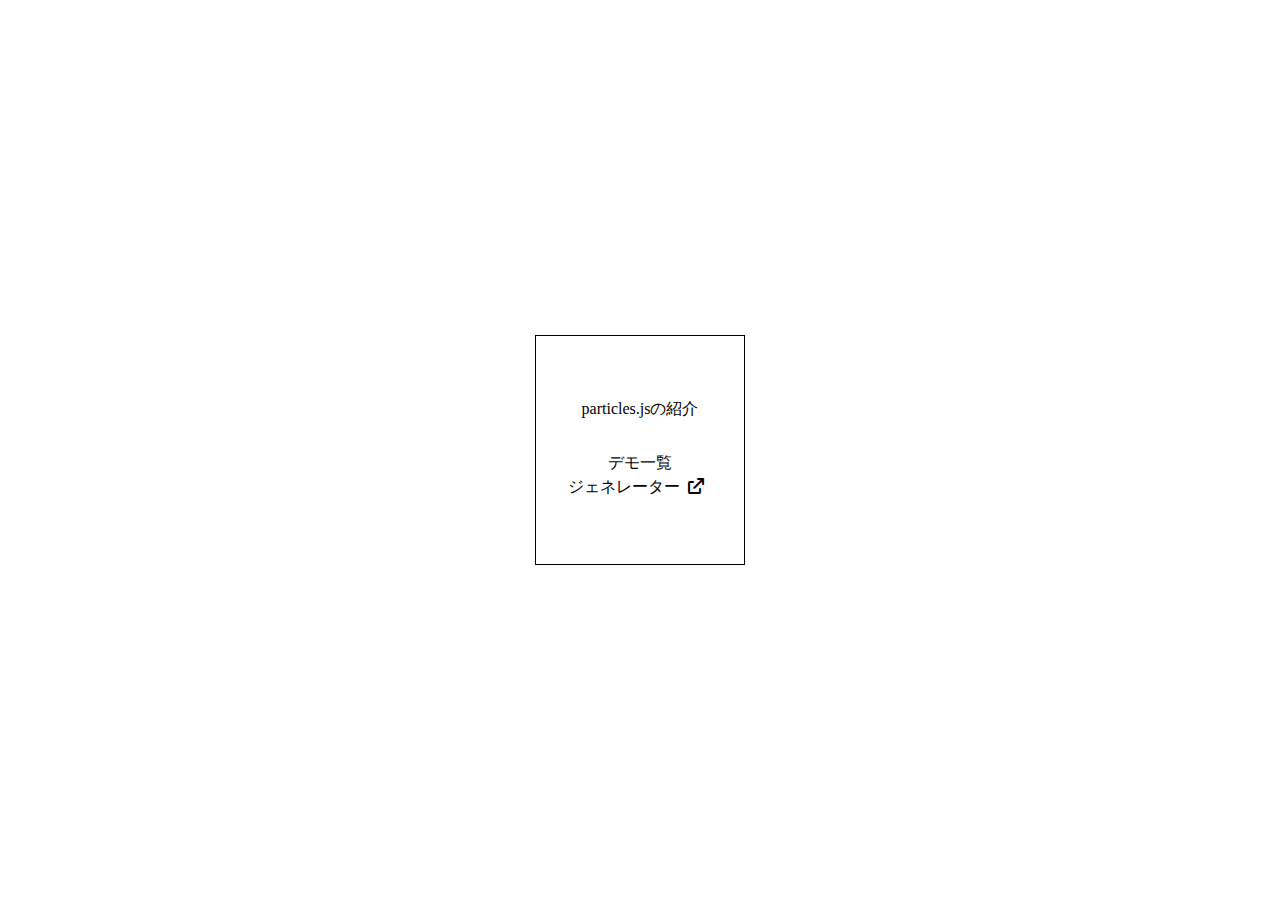
<file: index.html>
<!DOCTYPE html>
<html lang="en">
<head>
    <meta charset="UTF-8">
    <meta name="viewport" content="width=device-width, initial-scale=1.0">
    <title>デモ一覧</title>
    <link rel="stylesheet" href="https://cdnjs.cloudflare.com/ajax/libs/font-awesome/6.0.0-beta3/css/all.min.css">
    <link rel="stylesheet" type="text/css" href="common/css/destyle.css">
    <link rel="stylesheet" type="text/css" href="common/css/base.css">
</head>
<body>
    <div class="top-wrapper">
        <div class="box-area">
            <h1 class="page-title">particles.jsの紹介</h1>
            <ul class="link-area">
                <li><a href="demo/index.html">デモ一覧</a></li>
                <li><a href="https://vincentgarreau.com/particles.js/" target="_blank">ジェネレーター<i class="fa-solid fa-arrow-up-right-from-square fa-space"></i></a></li>
            </ul>
        </div>
    </div>
</body>
</html>
</file>
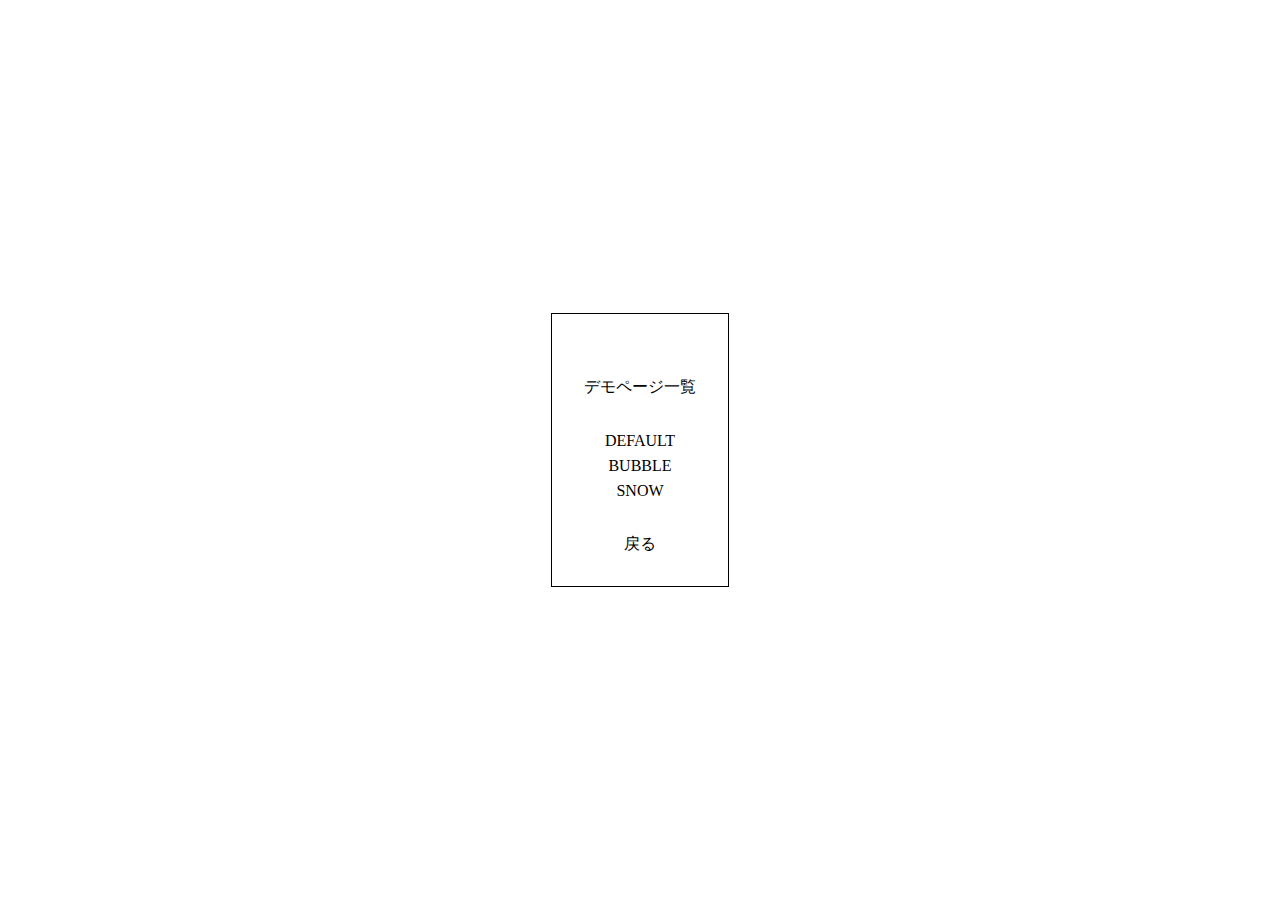
<file: demo/index.html>
<!DOCTYPE html>
<html lang="en">
<head>
    <meta charset="UTF-8">
    <meta name="viewport" content="width=device-width, initial-scale=1.0">
    <title>デモ一覧</title>
    <link rel="stylesheet" type="text/css" href="../common/css/destyle.css">
    <link rel="stylesheet" type="text/css" href="../common/css/base.css">
    <link rel="stylesheet" type="text/css" href="../common/css/base.css">
</head>
<body>
    <div class="top-wrapper">
        <div class="box-area">
            <h1 class="page-title">デモページ一覧</h1>
            <ul class="link-area">
                <li><a href="default.html">DEFAULT</a></li>
                <li><a href="bubble.html">BUBBLE</a></li>
                <li><a href="snow.html">SNOW</a></li>
            </ul>
            <a class="totop" href="../index.html">戻る</a>
        </div>
    </div>
</body>
</html>
</file>
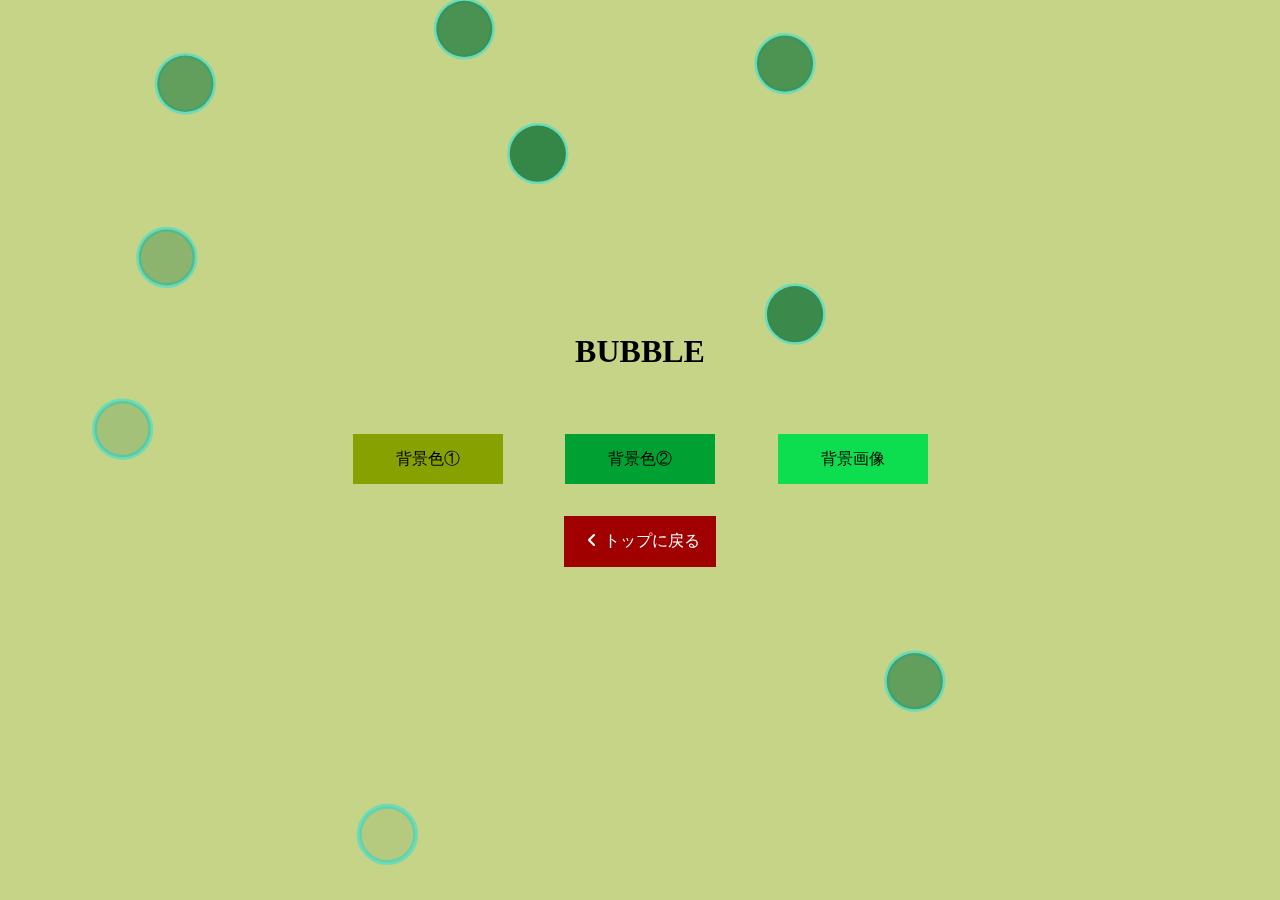
<file: demo/bubble.html>
<!DOCTYPE html>
<html lang="en">
<head>
    <meta charset="UTF-8">
    <meta name="viewport" content="width=device-width, initial-scale=1.0">
    <title>デモページ</title>
    <link rel="stylesheet" href="https://cdnjs.cloudflare.com/ajax/libs/font-awesome/6.0.0-beta3/css/all.min.css">
    <link rel="stylesheet" type="text/css" href="../common/css/destyle.css">
    <link rel="stylesheet" type="text/css" href="../common/css/base.css">
    <link rel="stylesheet" type="text/css" href="../common/css/demo.css">
</head>
</head>
<body>
    <div id="particles-js"></div>
    <div id="wrapper">
        <h1 class="page-title">BUBBLE</h1>
        <div class="button-area">
            <button id="change-bg-button01" class="button button01">背景色①</button>
            <button id="change-bg-button02" class="button button02">背景色②</button>
            <button id="change-bg-button03" class="button button03">背景画像</button>
        </div>
        <a class="demo-back" href="index.html"><i class="fas fa-angle-left fa-space"></i>トップに戻る</a>
    
    <!--/wrapper--></div>

    <script src="../common/js/particles.min.js"></script>
    <script src="../common/js/changeBg.js"></script>
    <script src="../common/js/bubble.js"></script>
</body>
</html>
</file>
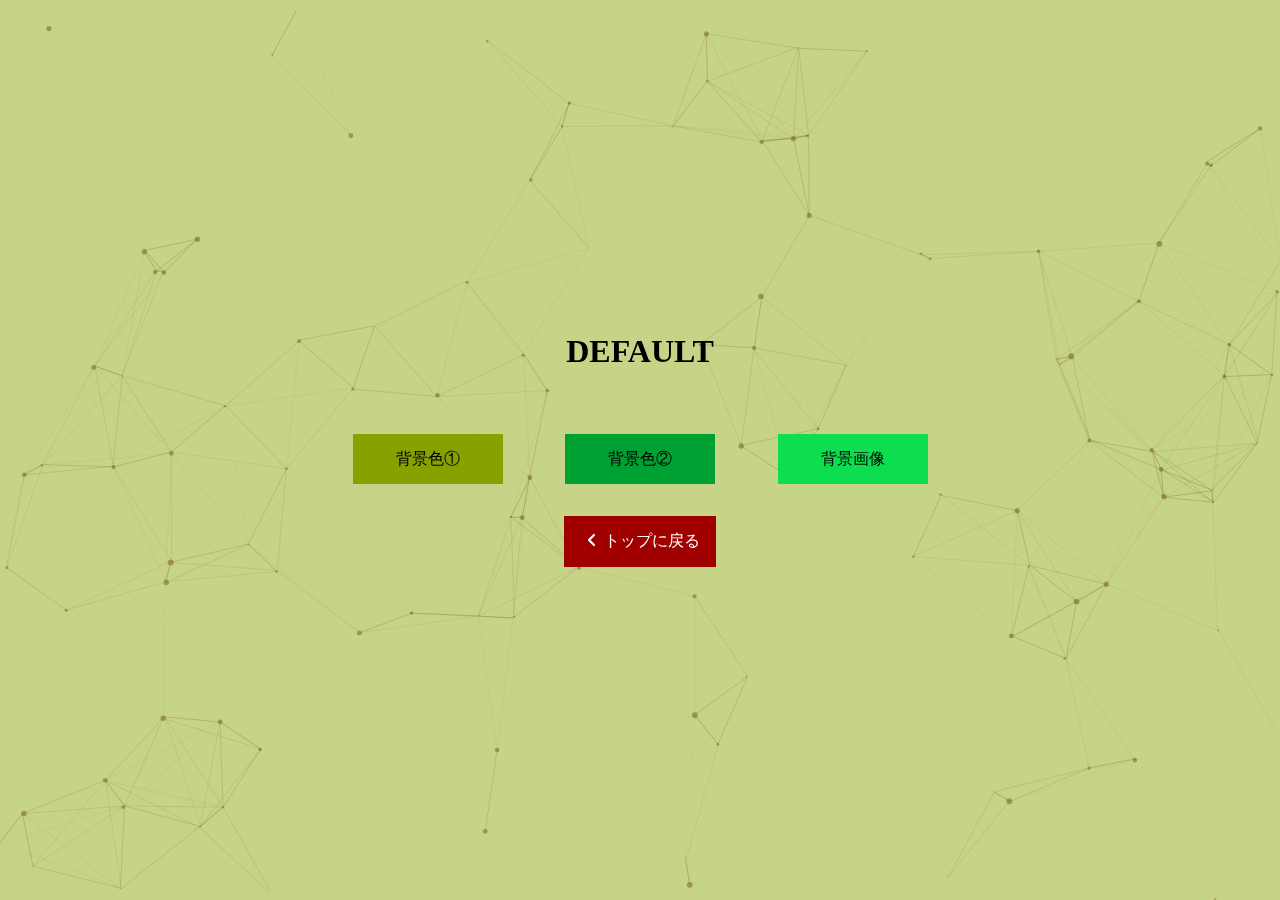
<file: demo/default.html>
<!DOCTYPE html>
<html lang="en">
<head>
    <meta charset="UTF-8">
    <meta name="viewport" content="width=device-width, initial-scale=1.0">
    <title>デモページ</title>
    <link rel="stylesheet" href="https://cdnjs.cloudflare.com/ajax/libs/font-awesome/6.0.0-beta3/css/all.min.css">
    <link rel="stylesheet" type="text/css" href="../common/css/destyle.css">
    <link rel="stylesheet" type="text/css" href="../common/css/base.css">
    <link rel="stylesheet" type="text/css" href="../common/css/demo.css">
</head>
</head>
<body>
    <div id="particles-js"></div>
    <div id="wrapper">
        <h1 class="page-title">DEFAULT</h1>
        <div class="button-area">
            <button id="change-bg-button01" class="button button01">背景色①</button>
            <button id="change-bg-button02" class="button button02">背景色②</button>
            <button id="change-bg-button03" class="button button03">背景画像</button>
        </div>
        <a class="demo-back" href="index.html"><i class="fas fa-angle-left fa-space"></i>トップに戻る</a>
    <!--/wrapper--></div>

    <script src="../common/js/particles.min.js"></script>
    <script src="../common/js/changeBg.js"></script>
    <script src="../common/js/default.js"></script>
</body>
</html>
</file>
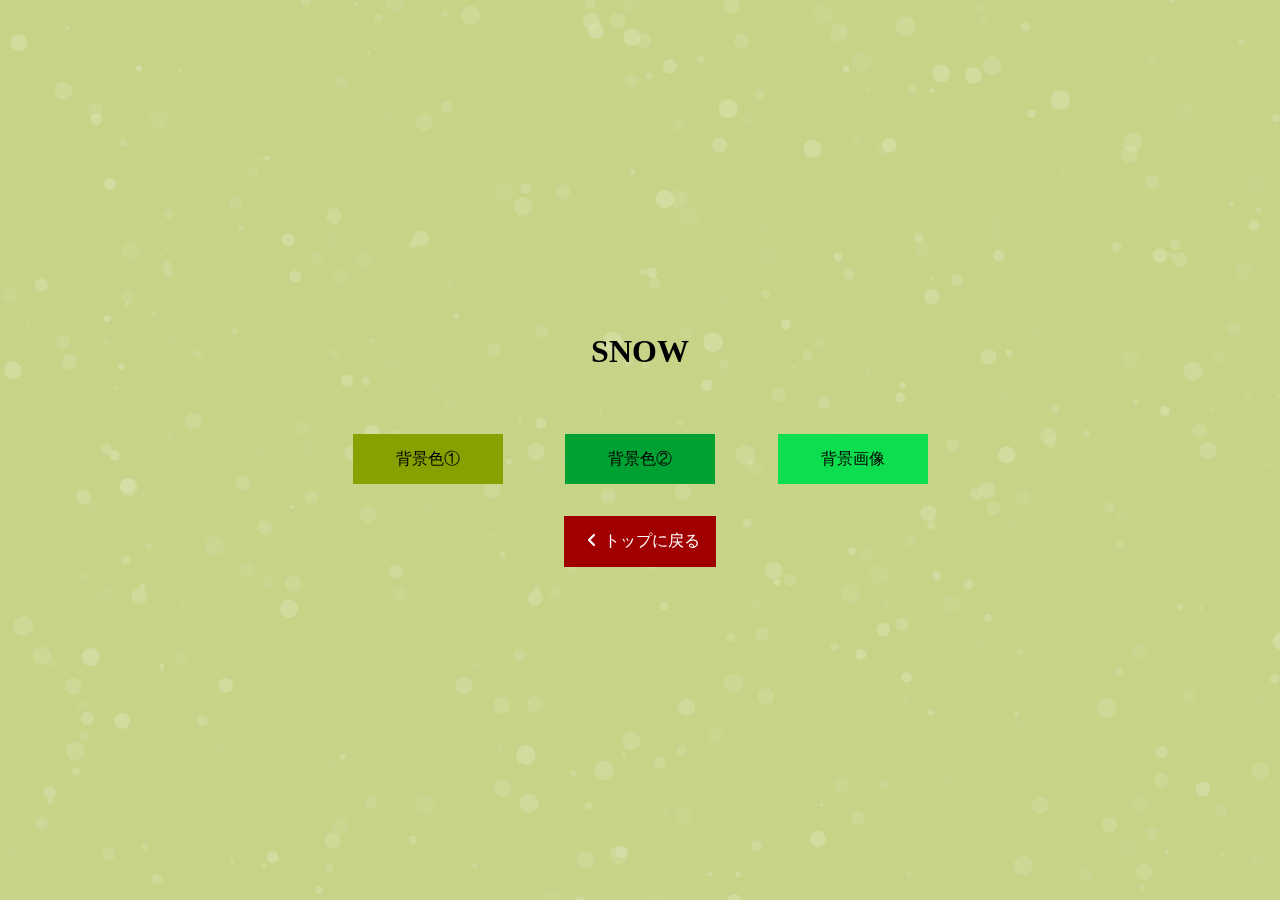
<file: demo/snow.html>
<!DOCTYPE html>
<html lang="en">
<head>
    <meta charset="UTF-8">
    <meta name="viewport" content="width=device-width, initial-scale=1.0">
    <title>デモページ</title>
    <link rel="stylesheet" href="https://cdnjs.cloudflare.com/ajax/libs/font-awesome/6.0.0-beta3/css/all.min.css">
    <link rel="stylesheet" type="text/css" href="../common/css/destyle.css">
    <link rel="stylesheet" type="text/css" href="../common/css/base.css">
    <link rel="stylesheet" type="text/css" href="../common/css/demo.css">
</head>
</head>
<body>
    <div id="particles-js"></div>
    <div id="wrapper">
        <h1 class="page-title">SNOW</h1>
        <div class="button-area">
            <button id="change-bg-button01" class="button button01">背景色①</button>
            <button id="change-bg-button02" class="button button02">背景色②</button>
            <button id="change-bg-button03" class="button button03">背景画像</button>
        </div>
        <a class="demo-back" href="index.html"><i class="fas fa-angle-left fa-space"></i>トップに戻る</a>
    <!--/wrapper--></div>

    <script src="../common/js/particles.min.js"></script>
    <script src="../common/js/changeBg.js"></script>
    <script src="../common/js/snow.js"></script>
</body>
</html>
</file>
<file: common/css/base.css>
img{
    width: 100%;
    height: auto;
}
.sp{
    display: none;
}
@media screen and (max-width: 768px) {
    .sp {
        display: inline;
    }
}
.fa-space{
	padding: 0 0.5em;
}
.top-wrapper{
    display: flex;
    width: 100vw;
    height: 100vh;
    flex-direction: column;
    justify-content: center;
    align-items: center;
}
.box-area{
    border: 1px solid #000;
    padding: 2em;
}
.page-title{
    margin: 32px auto;
    text-align: center;
}
.link-area{
    margin: 32px auto;
}
.link-area li{
    text-align: center;
    padding:0.2em 0;
}
.totop{
    display: block;
    text-align: center;
}
</file>
<file: common/css/demo.css>
html,body{
	height: 100%;
	background-color:#86a10045;
}
.page-title{
	font-weight: 700;
	font-size: 32px;
	padding-bottom: 32px;
}

#particles-js{ 
	position:fixed;
	z-index:-1;
	width: 100%;
	height: 100%;
}

#wrapper{
	display: flex;
	flex-direction: column;
	position: relative;
	z-index: 1;
	width:100%;
	height: 100vh;
	justify-content: center;
	align-items: center;
}
.button-area{
	display: flex;
	width: 80%;
	max-width: 700px;
	margin: 0 auto;
	justify-content: space-evenly;
}
.button{
	display: block;
	width: 150px;
	padding: 1em 0;
	text-align: center;
}
@media screen and (max-width: 768px) {
    .button-area {
		width: auto;
        flex-direction: column;
		justify-content: center;
    }
	.button{
		margin: 4px auto;
	}
}

.button00{
	color: #fff;
	background-color: #a10000;
}
.button01{
	background-color: #86a100;
}
.button02{
	background-color: #00a133;
}
.button03{
	background-color: #0cde4f;
}

.demo-back{
	margin: 32px auto;
	background-color: #a10000;
	color: #fff;
	padding: 1em;
}
</file>
<file: common/css/destyle.css>
@charset "utf-8";
/* CSS Document */

/*! destyle.css v3.0.2 | MIT License | https://github.com/nicolas-cusan/destyle.css */

/* Reset box-model and set borders */
/* ============================================ */

*,
::before,
::after {
  box-sizing: border-box;
  border-style: solid;
  border-width: 0;
}

/* Document */
/* ============================================ */

/**
 * 1. Correct the line height in all browsers.
 * 2. Prevent adjustments of font size after orientation changes in iOS.
 * 3. Remove gray overlay on links for iOS.
 */

html {
  line-height: 1.15; /* 1 */
  -webkit-text-size-adjust: 100%; /* 2 */
  -webkit-tap-highlight-color: transparent; /* 3*/
}

/* Sections */
/* ============================================ */

/**
 * Remove the margin in all browsers.
 */

body {
  margin: 0;
}

/**
 * Render the `main` element consistently in IE.
 */

main {
  display: block;
}

/* Vertical rhythm */
/* ============================================ */

p,
table,
blockquote,
address,
pre,
iframe,
form,
figure,
dl {
  margin: 0;
}

/* Headings */
/* ============================================ */

h1,
h2,
h3,
h4,
h5,
h6 {
  font-size: inherit;
  font-weight: inherit;
  margin: 0;
}

/* Lists (enumeration) */
/* ============================================ */

ul,
ol {
  margin: 0;
  padding: 0;
  list-style: none;
}

/* Lists (definition) */
/* ============================================ */

dt {
  font-weight: bold;
}

dd {
  margin-left: 0;
}

/* Grouping content */
/* ============================================ */

/**
 * 1. Add the correct box sizing in Firefox.
 * 2. Show the overflow in Edge and IE.
 */

hr {
  box-sizing: content-box; /* 1 */
  height: 0; /* 1 */
  overflow: visible; /* 2 */
  border-top-width: 1px;
  margin: 0;
  clear: both;
  color: inherit;
}

/**
 * 1. Correct the inheritance and scaling of font size in all browsers.
 * 2. Correct the odd `em` font sizing in all browsers.
 */

pre {
  font-family: monospace, monospace; /* 1 */
  font-size: inherit; /* 2 */
}

address {
  font-style: inherit;
}

/* Text-level semantics */
/* ============================================ */

/**
 * Remove the gray background on active links in IE 10.
 */

a {
  background-color: transparent;
  text-decoration: none;
  color: inherit;
}

/**
 * 1. Remove the bottom border in Chrome 57-
 * 2. Add the correct text decoration in Chrome, Edge, IE, Opera, and Safari.
 */

abbr[title] {
  text-decoration: underline dotted; /* 2 */
}

/**
 * Add the correct font weight in Chrome, Edge, and Safari.
 */

b,
strong {
  font-weight: bolder;
}

/**
 * 1. Correct the inheritance and scaling of font size in all browsers.
 * 2. Correct the odd `em` font sizing in all browsers.
 */

code,
kbd,
samp {
  font-family: monospace, monospace; /* 1 */
  font-size: inherit; /* 2 */
}

/**
 * Add the correct font size in all browsers.
 */

small {
  font-size: 80%;
}

/**
 * Prevent `sub` and `sup` elements from affecting the line height in
 * all browsers.
 */

sub,
sup {
  font-size: 75%;
  line-height: 0;
  position: relative;
  vertical-align: baseline;
}

sub {
  bottom: -0.25em;
}

sup {
  top: -0.5em;
}

/* Replaced content */
/* ============================================ */

/**
 * Prevent vertical alignment issues.
 */

svg,
img,
embed,
object,
iframe {
  vertical-align: bottom;
}

/* Forms */
/* ============================================ */

/**
 * Reset form fields to make them styleable.
 * 1. Make form elements stylable across systems iOS especially.
 * 2. Inherit text-transform from parent.
 */

button,
input,
optgroup,
select,
textarea {
  -webkit-appearance: none; /* 1 */
  appearance: none;
  vertical-align: middle;
  color: inherit;
  font: inherit;
  background: transparent;
  padding: 0;
  margin: 0;
  border-radius: 0;
  text-align: inherit;
  text-transform: inherit; /* 2 */
}

/**
 * Reset radio and checkbox appearance to preserve their look in iOS.
 */

[type="checkbox"] {
  -webkit-appearance: checkbox;
  appearance: checkbox;
}

[type="radio"] {
  -webkit-appearance: radio;
  appearance: radio;
}

/**
 * Correct cursors for clickable elements.
 */

button,
[type="button"],
[type="reset"],
[type="submit"] {
  cursor: pointer;
}

button:disabled,
[type="button"]:disabled,
[type="reset"]:disabled,
[type="submit"]:disabled {
  cursor: default;
}

/**
 * Improve outlines for Firefox and unify style with input elements & buttons.
 */

:-moz-focusring {
  outline: auto;
}

select:disabled {
  opacity: inherit;
}

/**
 * Remove padding
 */

option {
  padding: 0;
}

/**
 * Reset to invisible
 */

fieldset {
  margin: 0;
  padding: 0;
  min-width: 0;
}

legend {
  padding: 0;
}

/**
 * Add the correct vertical alignment in Chrome, Firefox, and Opera.
 */

progress {
  vertical-align: baseline;
}

/**
 * Remove the default vertical scrollbar in IE 10+.
 */

textarea {
  overflow: auto;
}

/**
 * Correct the cursor style of increment and decrement buttons in Chrome.
 */

[type="number"]::-webkit-inner-spin-button,
[type="number"]::-webkit-outer-spin-button {
  height: auto;
}

/**
 * 1. Correct the outline style in Safari.
 */

[type="search"] {
  outline-offset: -2px; /* 1 */
}

/**
 * Remove the inner padding in Chrome and Safari on macOS.
 */

[type="search"]::-webkit-search-decoration {
  -webkit-appearance: none;
}

/**
 * 1. Correct the inability to style clickable types in iOS and Safari.
 * 2. Fix font inheritance.
 */

::-webkit-file-upload-button {
  -webkit-appearance: button; /* 1 */
  font: inherit; /* 2 */
}

/**
 * Clickable labels
 */

label[for] {
  cursor: pointer;
}

/* Interactive */
/* ============================================ */

/*
 * Add the correct display in Edge, IE 10+, and Firefox.
 */

details {
  display: block;
}

/*
 * Add the correct display in all browsers.
 */

summary {
  display: list-item;
}

/*
 * Remove outline for editable content.
 */

[contenteditable]:focus {
  outline: auto;
}

/* Tables */
/* ============================================ */

/**
1. Correct table border color inheritance in all Chrome and Safari.
*/

table {
  border-color: inherit; /* 1 */
  border-collapse: collapse;
}

caption {
  text-align: left;
}

td,
th {
  vertical-align: top;
  padding: 0;
}

th {
  text-align: left;
  font-weight: bold;
}
</file>
